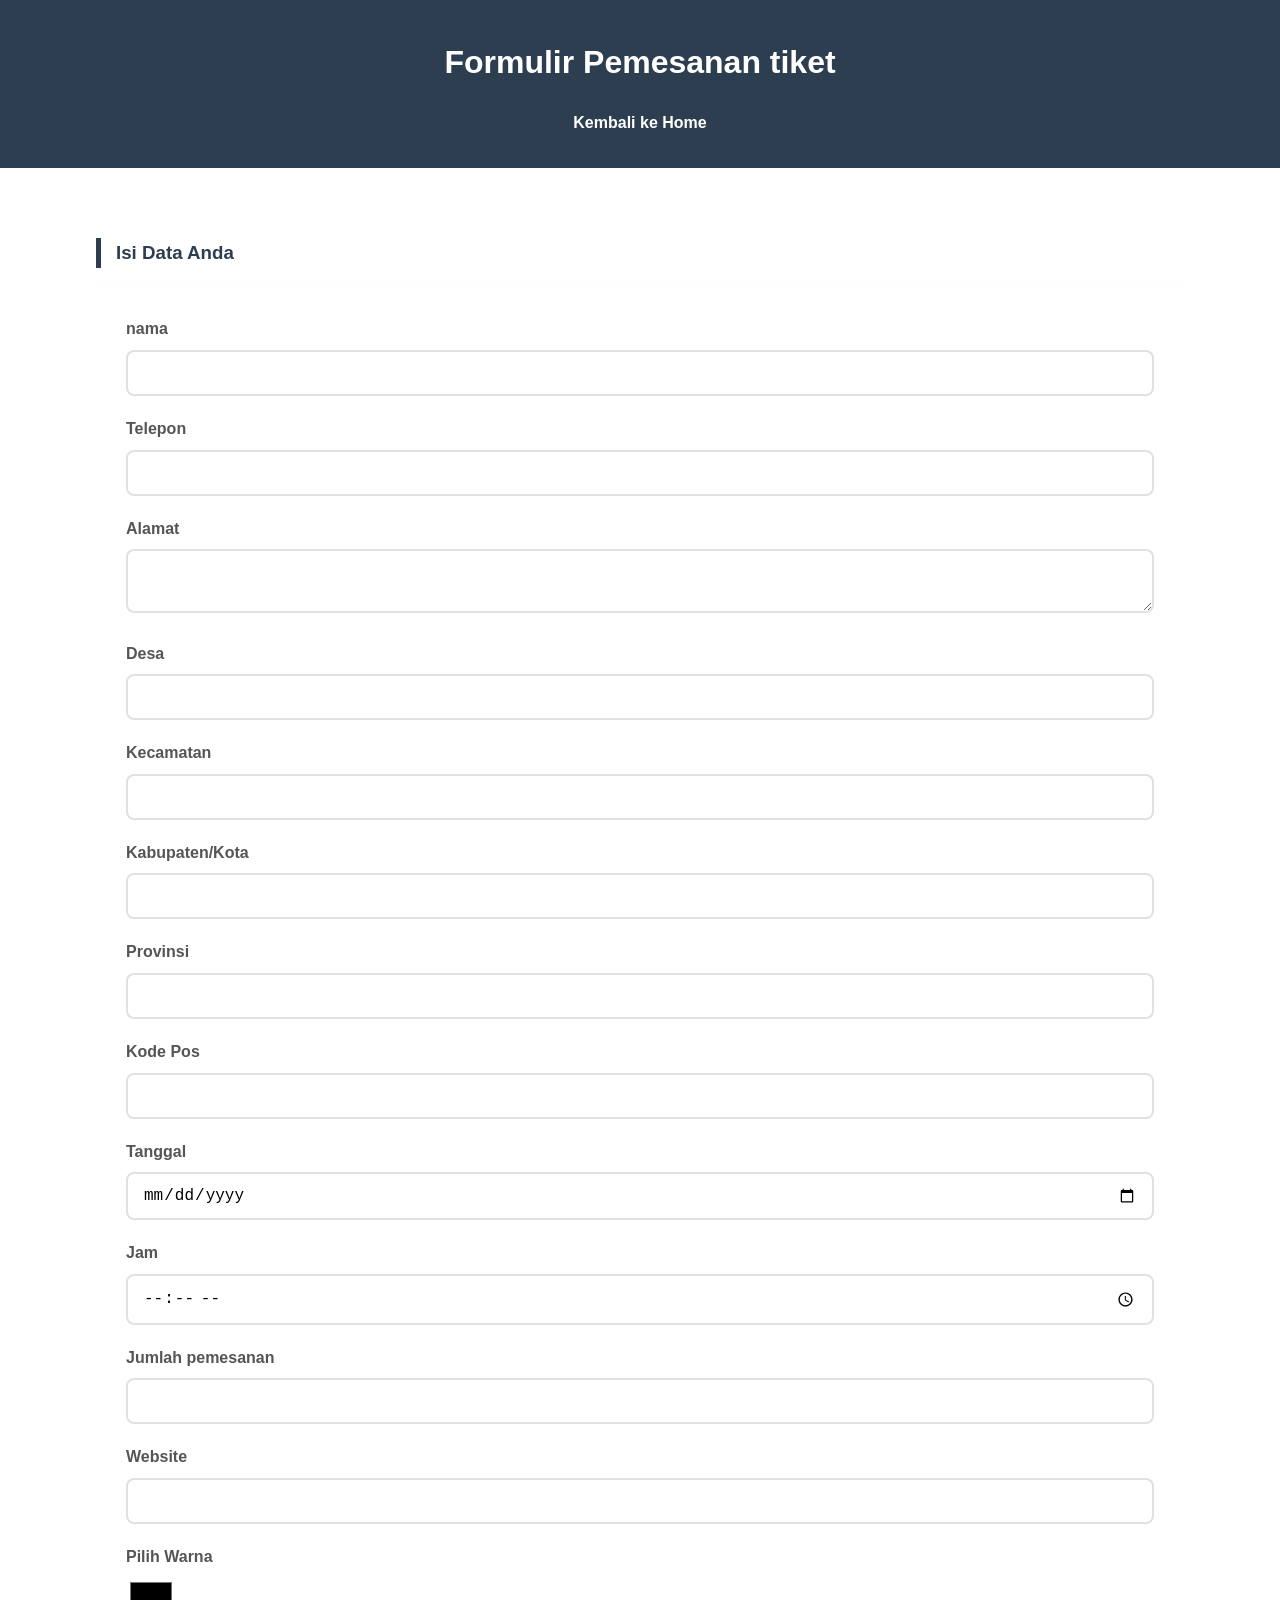
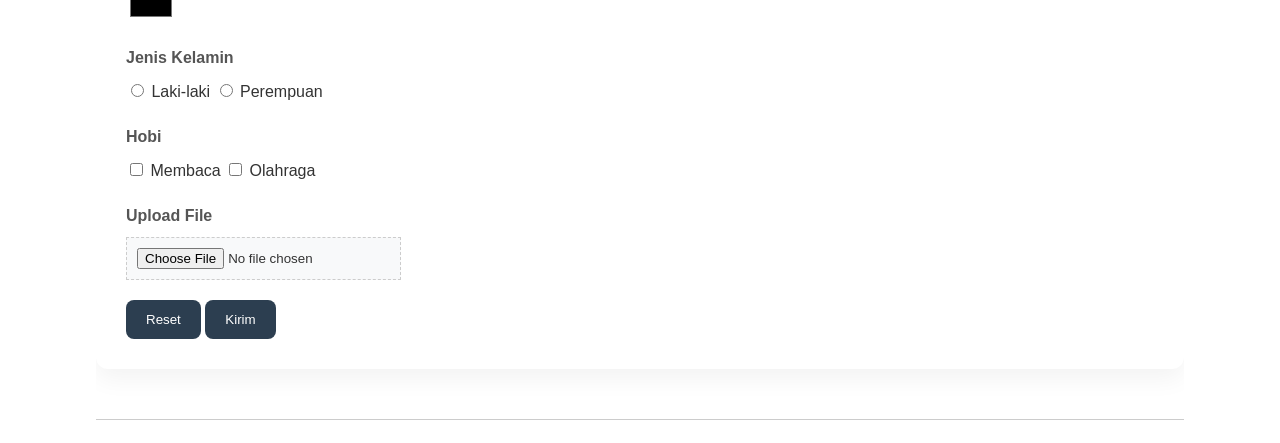
<file: formulir.html>
<!DOCTYPE html>
<html lang="id">
<head>
    <meta charset="UTF-8">
    <title>Form Pendaftaran</title>
    <meta name="viewport" content="width=device-width, initial-scale=1.0">
    <link rel="stylesheet" href="style.css"

</head>
<body>

<header>
    <h1>Formulir Pemesanan tiket</h1>
    <nav>
        <ul>
            <li><a href="index.html">Kembali ke Home</a></li>
        </ul>
    </nav>
</header>

<div class="container">
<section>
<h3>Isi Data Anda</h3>

<form id="myForm">
<div class="form-group">
    <label>nama</label>
    <input type="email" name="email" required>
</div>

<div class="form-group">
    <label>Telepon</label>
    <input type="tel" name="telepon">
</div>

<div class="form-group">
    <label>Alamat</label>
    <textarea name="alamat"></textarea>
</div>

<div class="form-group">
    <label>Desa</label>
    <input type="text" name="desa">
</div>

<div class="form-group">
    <label>Kecamatan</label>
    <input type="text" name="kecamatan">
</div>

<div class="form-group">
    <label>Kabupaten/Kota</label>
    <input type="text" name="kota">
</div>

<div class="form-group">
    <label>Provinsi</label>
    <input type="text" name="provinsi">
</div>

<div class="form-group">
    <label>Kode Pos</label>
    <input type="number" name="kodepos">
</div>

<div class="form-group">
    <label>Tanggal</label>
    <input type="date" name="tanggal">
</div>

<div class="form-group">
    <label>Jam</label>
    <input type="time" name="jam">
</div>

<div class="form-group">
    <label>Jumlah pemesanan </label>
    <input type="number" name="jumlah">
</div>

<div class="form-group">
    <label>Website</label>
    <input type="url" name="website">
</div>

<div class="form-group">
    <label>Pilih Warna</label>
    <input type="color" name="warna">
</div>

<div class="form-group">
    <label>Jenis Kelamin</label>
    <input type="radio" name="jk" value="Laki-laki"> Laki-laki
    <input type="radio" name="jk" value="Perempuan"> Perempuan
</div>

<div class="form-group">
    <label>Hobi</label>
    <input type="checkbox" name="hobi" value="Membaca"> Membaca
    <input type="checkbox" name="hobi" value="Olahraga"> Olahraga
</div>

<div class="form-group">
    <label>Upload File</label>
    <input type="file" name="file">
</div>

<input type="reset" value="Reset">
<input type="submit" value="Kirim">

</form>

<div id="output"></div>

</section>
</div>

<script>
document.getElementById("myForm").addEventListener("submit", function(e){
    e.preventDefault();

    const formData = new FormData(this);
    let hasil = "<h3>Data yang Dikirim:</h3>";

    for (let [key, value] of formData.entries()) {
        hasil += key + " : " + value + "<br>";
    }

    document.getElementById("output").innerHTML = hasil;

    localStorage.setItem("formData", hasil);

    alert("Data berhasil dikirim!");
});

window.onload = function(){
    if(localStorage.getItem("formData")){
        document.getElementById("output").innerHTML = localStorage.getItem("formData");
    }
};
</script>

</body>
</html>
</file>
<file: style.css>
body {
    font-family: 'Segoe UI', Tahoma, Geneva, Verdana, sans-serif;
    margin: 0;
    line-height: 1.6;
    color: #333;
}

header {
    background: #2c3e50;
    color: white;
    padding: 1rem 0;
    text-align: center;
}

nav ul {
    list-style: none;
    padding: 0;
}

nav ul li {
    display: inline;
    margin: 0 15px;
}

nav ul li a {
    color: white;
    text-decoration: none;
    font-weight: bold;
}

.container {
    width: 85%;
    margin: auto;
    overflow: hidden;
    padding: 20px 0;
}
section {
    padding: 20px 0;
    border-bottom: 1px solid #ccc;
}

.gallery img {
    width: 100%;
    max-width: 400px;
    height: auto;
    border-radius: 8px;
    margin: 10px;
}

table {
    width: 100%;
    border-collapse: collapse;
    margin: 20px 0;
}

table, th, td {
    border: 1px solid #ddd;
    padding: 12px;
    text-align: left;
}

th {
    background-color: #f4f4f4;
}

footer {
    background: #2c3e50;
    color: white;
    text-align: center;
    padding: 20px 0;
    margin-top: 20px;
}

form {
    background: white;
    padding: 30px;
    border-radius: 12px;
    box-shadow: 0 10px 25px rgba(0,0,0,0.05);
    margin-bottom: 30px;
}

section h3 {
    border-left: 5px solid #2c3e50;
    padding-left: 15px;
    margin-top: 30px;
    color: #2c3e50;
}

.form-group {
    margin-bottom: 20px;
}

label {
    display: block;
    font-weight: 600;
    margin-bottom: 8px;
    color: #555;
}

input[type="text"],
input[type="email"],
input[type="password"],
input[type="tel"],
input[type="number"],
input[type="url"],
input[type="date"],
input[type="time"],
input[type="search"],
select,
textarea {
    width: 100%;
    padding: 12px 15px;
    border: 2px solid #e1e1e1;
    border-radius: 8px;
    transition: all 0.3s ease;
    box-sizing: border-box;
    font-size: 1rem;
}

input[type="submit"],
input[type="reset"],
input[type="button"] {
    background: #2c3e50;
    color: white;
    border: none;
    padding: 12px 20px;
    border-radius: 8px;
    cursor: pointer;
    transition: 0.3s ease;
}

input[type="submit"]:hover,
input[type="reset"]:hover,
input[type="button"]:hover {
    transform: translateY(-2px);
    filter: brightness(1.1);
    box-shadow: 0 6px 20px rgba(0,0,0,0.15);
}

input[type="submit"]:active,
input[type="reset"]:active {
    transform: translateY(0);
}

input[type="color"] {
    height: 45px;
    cursor: pointer;
    border: none;
    background: none;
}

input[type="file"] {
    background: #f8f9fa;
    padding: 10px;
    border: 1px dashed #ccc;
}

@media (max-width: 600px) {
    nav ul li {
        display: block;
        margin-bottom: 10px;
    }

    form {
        padding: 15px;
    }
}
</file>
